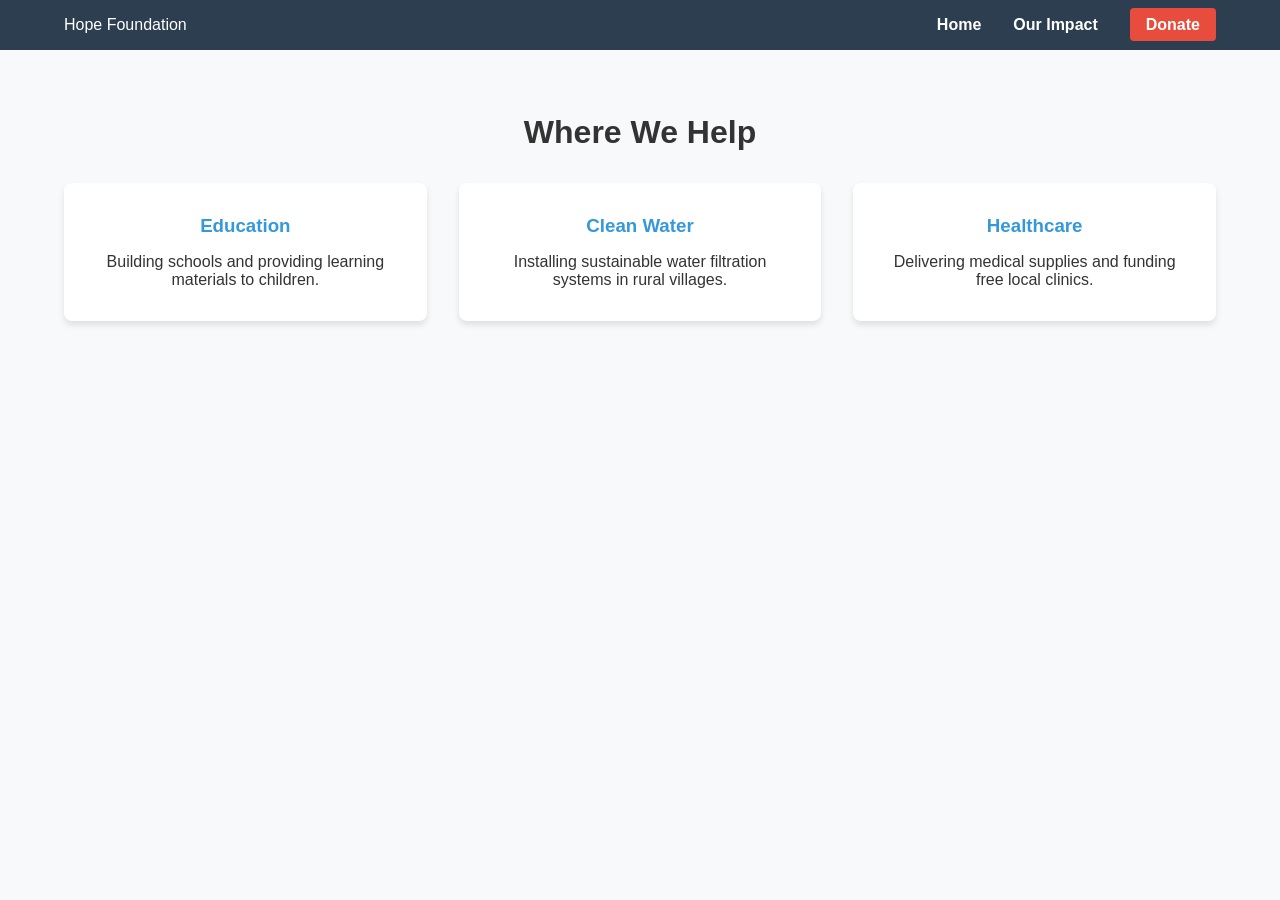
<file: impact.html>
<!DOCTYPE html>
<html lang="en">
<head>
    <meta charset="UTF-8">
    <meta name="viewport" content="width=device-width, initial-scale=1.0">
    <title>Hope Foundation - Impact</title>
    <link rel="stylesheet" href="style.css">
    <link rel="icon"  class= "icon" type="image/x-icon" href="asset\image.png">
</head>
<body>
    <nav class="navbar">
        <div class="logo">Hope Foundation</div>
        <ul class="nav-links">
            <li><a href="index.html">Home</a></li>
            <li><a href="impact.html">Our Impact</a></li>
            <li><a href="donate.html" class="btn">Donate</a></li>
        </ul>
    </nav>

    <main class="impact-container">
        <h2 class="section-title">Where We Help</h2>
        <div class="grid-layout">
            <div class="card">
                <h3>Education</h3>
                <p>Building schools and providing learning materials to children.</p>
            </div>
            <div class="card">
                <h3>Clean Water</h3>
                <p>Installing sustainable water filtration systems in rural villages.</p>
            </div>
            <div class="card">
                <h3>Healthcare</h3>
                <p>Delivering medical supplies and funding free local clinics.</p>
            </div>
        </div>
    </main>
</body>
</html>
</file>
<file: style.css>
* {
    margin: 0;
    padding: 0;
    box-sizing: border-box;
    font-family: 'Segoe UI', Tahoma, Geneva, Verdana, sans-serif;
}

body {
    background-color: #f8f9fa;
    color: #333;
}


.navbar {
    display: flex;
    justify-content: space-between;
    align-items: center;
    background-color: #2c3e50;
    padding: 1rem 5%;
    color: white;
}

.nav-links {
    display: flex;
    list-style: none;
    gap: 2rem;
    align-items: center;
}

.nav-links a {
    color: white;
    text-decoration: none;
    font-weight: bold;
    transition: color 0.3s ease;
}

.nav-links a:hover {
    color: #3498db;
}

/* Buttons & Hover Effects */
.btn {
    background-color: #e74c3c;
    padding: 0.5rem 1rem;
    border-radius: 4px;
}

.btn:hover {
    background-color: #c0392b;
    color: white !important;
}

.btn-primary {
    background-color: #3498db;
    color: white;
    border: none;
    padding: 0.75rem 1.5rem;
    font-size: 1rem;
    cursor: pointer;
    border-radius: 4px;
    transition: 0.3s;
}

.btn-primary:hover {
    background-color: #2980b9;
}

/* Hero Section */
.hero {
    height: 80vh;
    display: flex;
    flex-direction: column;
    justify-content: center;
    align-items: center;
    text-align: center;
    background-color: #ecf0f1;
    padding: 0 20px;
}

.hero h1 {
    font-size: 3rem;
    margin-bottom: 1rem;
    color: #2c3e50;
}

.hero p {
    font-size: 1.2rem;
    margin-bottom: 2rem;
    max-width: 600px;
}

/* CSS Grid Layout */
.impact-container {
    padding: 4rem 5%;
}

.section-title {
    text-align: center;
    margin-bottom: 2rem;
    font-size: 2rem;
}

.grid-layout {
    display: grid;
    grid-template-columns: repeat(auto-fit, minmax(250px, 1fr));
    gap: 2rem;
}

.card {
    background: white;
    padding: 2rem;
    border-radius: 8px;
    box-shadow: 0 4px 6px rgba(0,0,0,0.1);
    text-align: center;
}

.card h3 {
    margin-bottom: 1rem;
    color: #3498db;
}
.card:hover {
    transform: translateY(-5px);
    box-shadow: 0 8px 12px rgba(0,0,0,0.2);
    transition: all 0.3s ease;
    background-color: #1a1919;
    color: white;
    transition: background-color 0.3s ease, color 0.3s ease;
}


.form-container {
    max-width: 500px;
    margin: 4rem auto;
    padding: 2rem;
    background: white;
    border-radius: 8px;
    box-shadow: 0 4px 6px rgba(0,0,0,0.1);
}

.form-container h2 {
    text-align: center;
    margin-bottom: 1.5rem;
}

.donation-form {
    display: flex;
    flex-direction: column;
    gap: 1rem;
}

.donation-form label {
    font-weight: bold;
}

.donation-form input {
    padding: 0.75rem;
    border: 1px solid #ccc;
    border-radius: 4px;
    font-size: 1rem;
}


.modal {
    display: none;
    position: fixed;
    top: 0;
    left: 0;
    width: 100%;
    height: 100%;
    background-color: rgba(0,0,0,0.6);
    justify-content: center;
    align-items: center;
    z-index: 1000;
}

.modal-content {
    background-color: white;
    padding: 2.5rem;
    border-radius: 8px;
    width: 90%;
    max-width: 500px;
    position: relative;
    text-align: center;
}

.close-btn {
    position: absolute;
    top: 10px;
    right: 20px;
    font-size: 2rem;
    cursor: pointer;
    color: #7f8c8d;
}

.close-btn:hover {
    color: #e74c3c;
}
</file>
